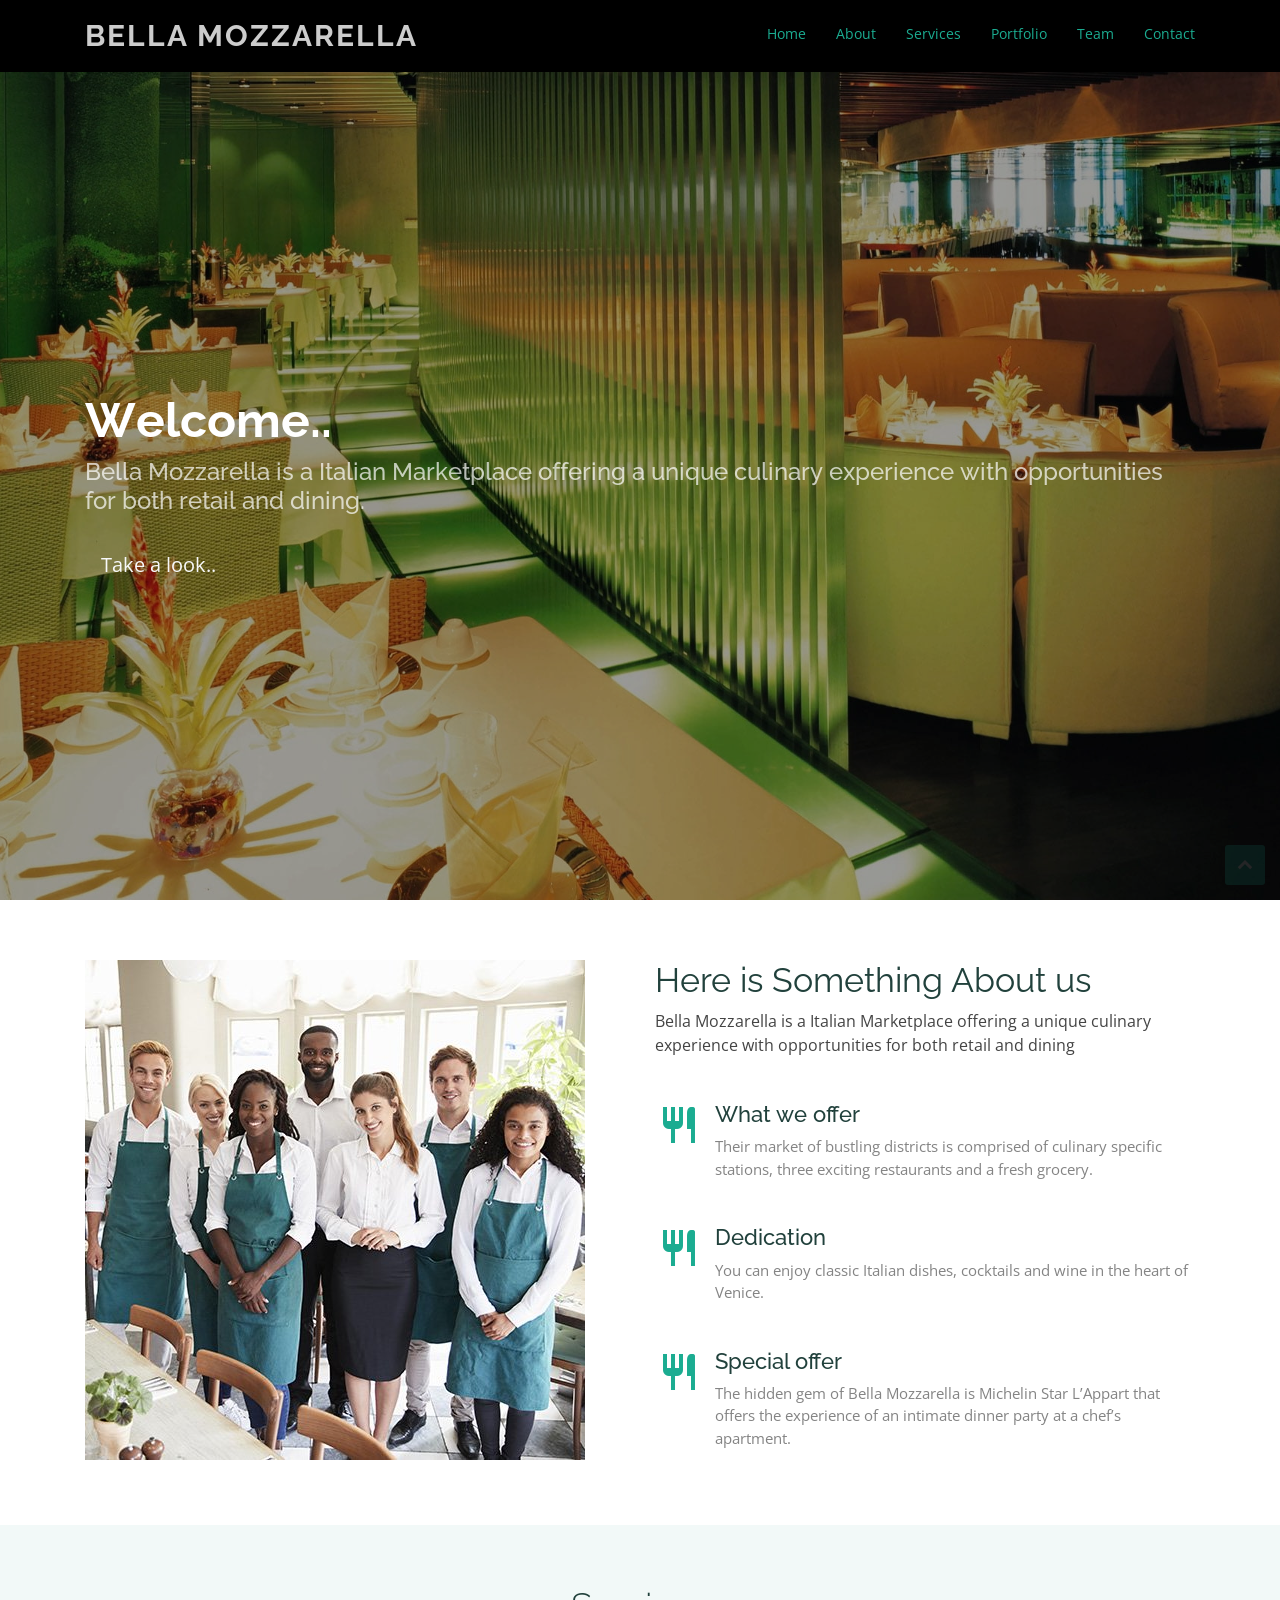
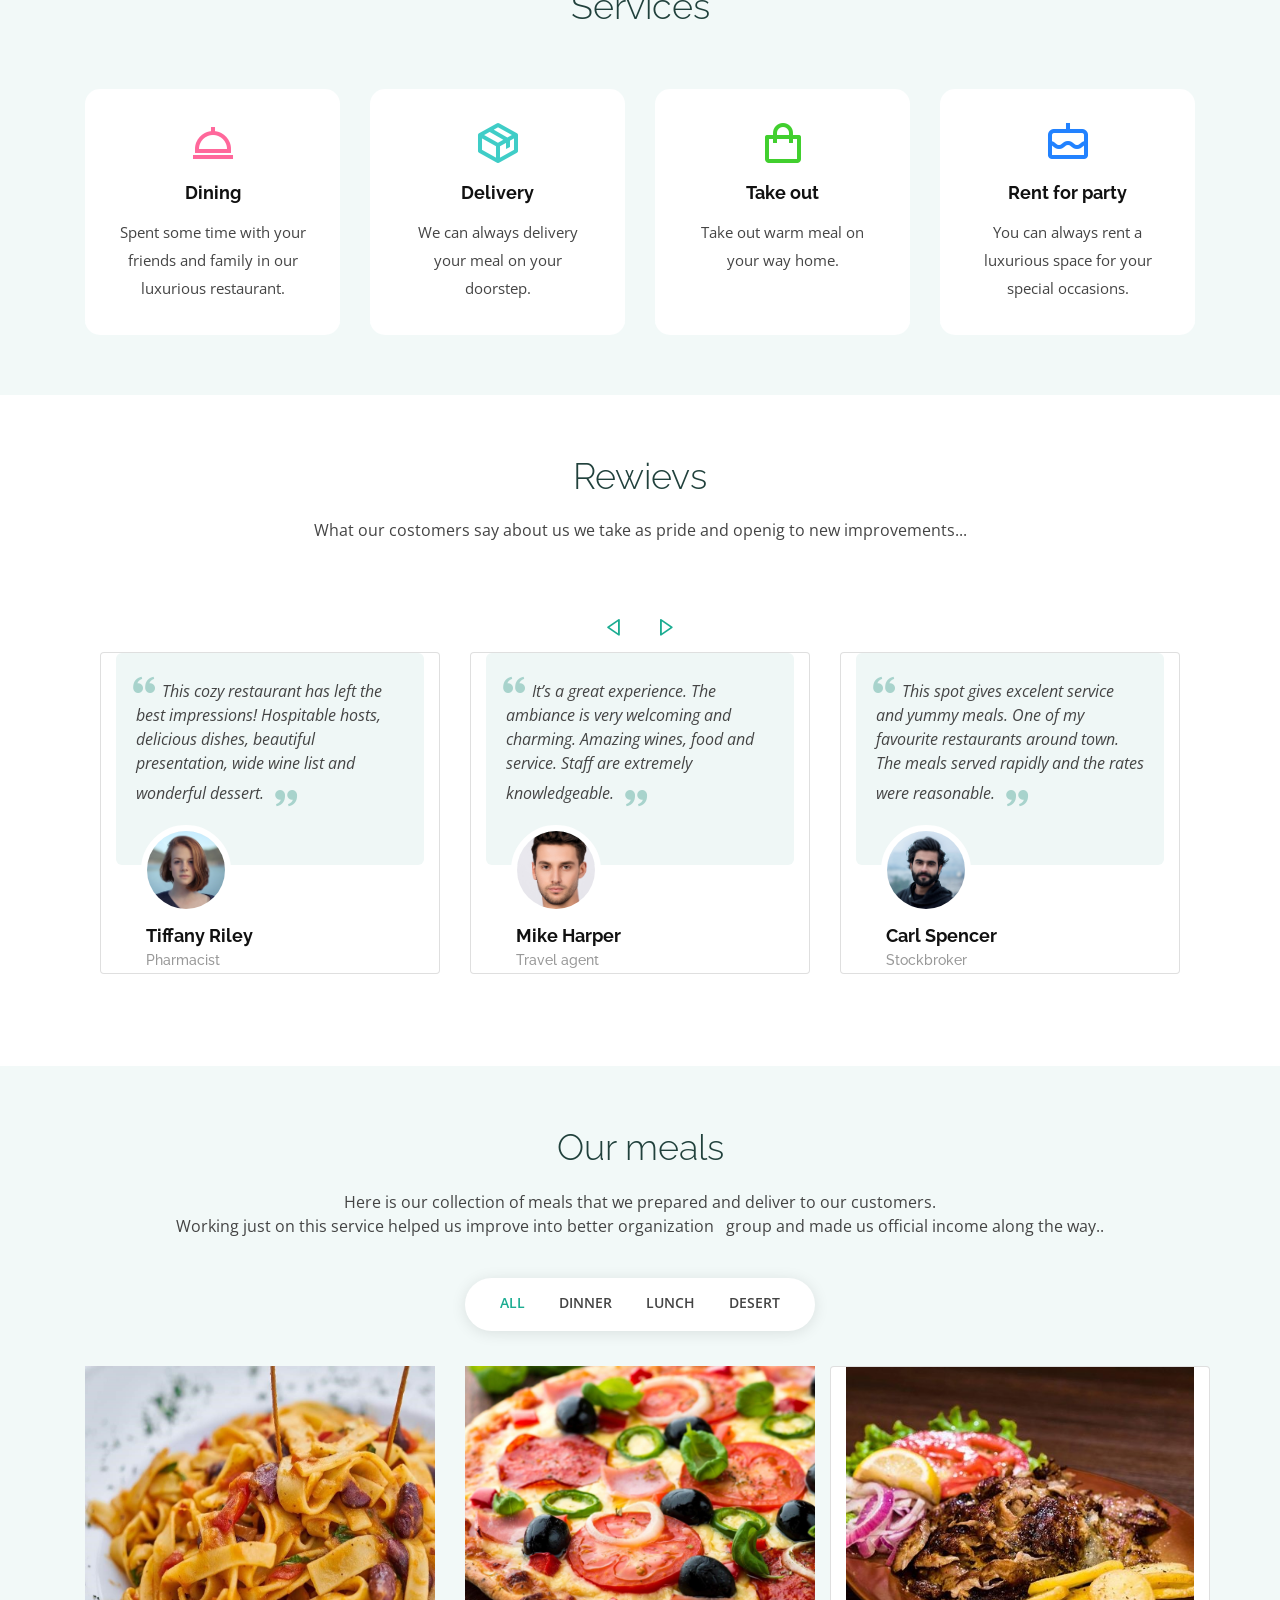
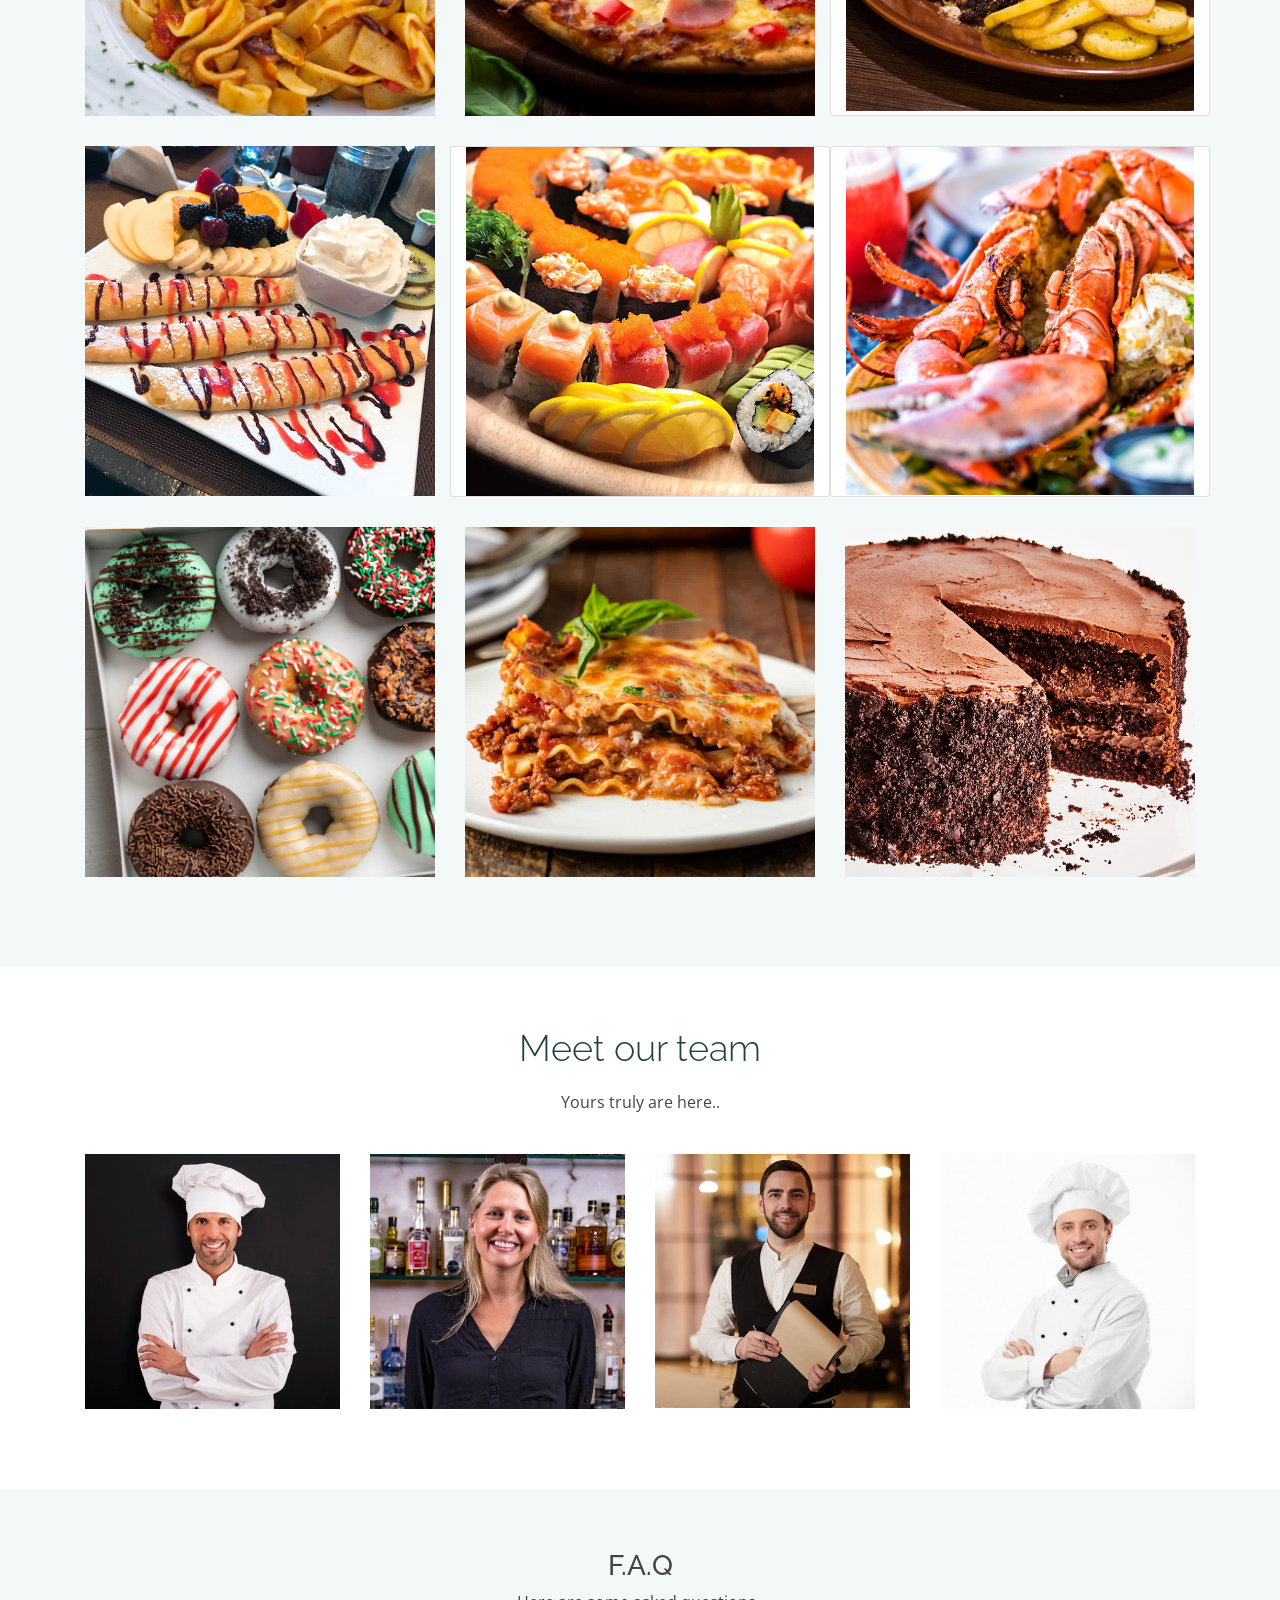
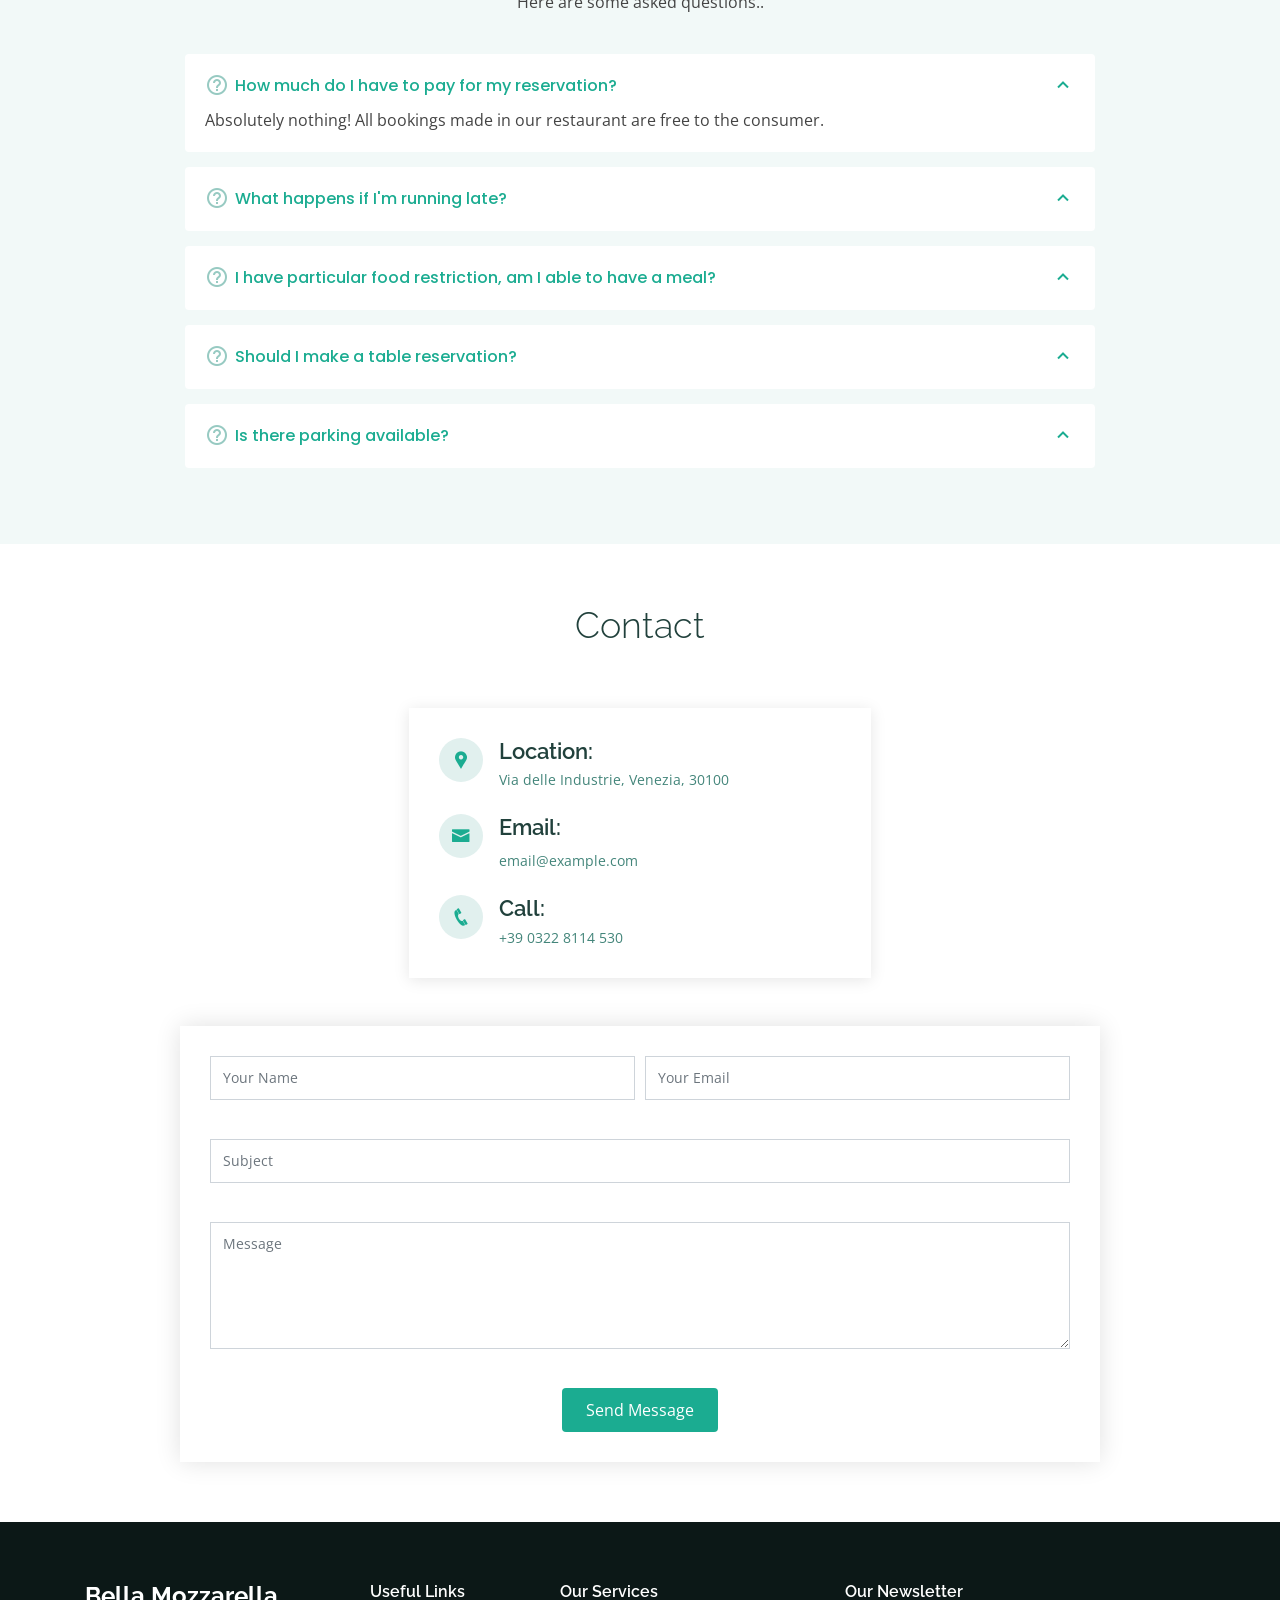
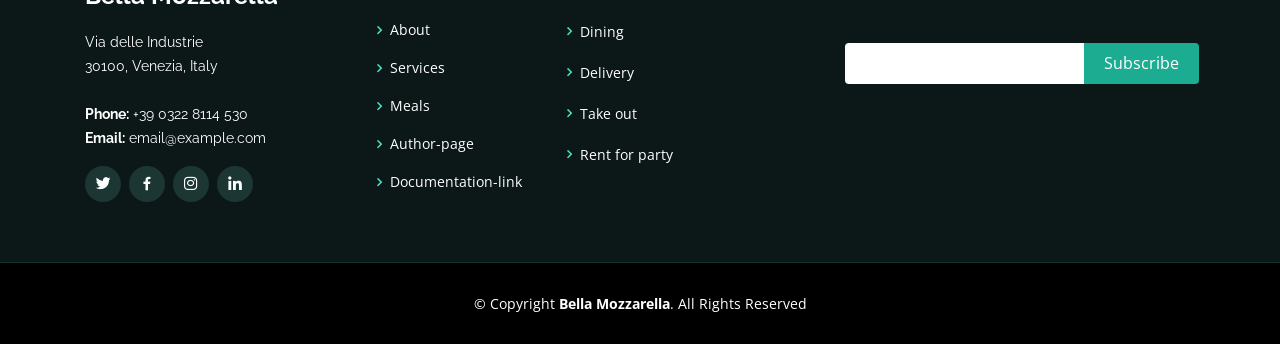
<file: Bella Mozzarella/Bella Mozzarella/Bella Mozzarella/index.html>
<!DOCTYPE html>
<html lang="en">

<head>
  <meta charset="utf-8">
  <meta content="width=device-width, initial-scale=1.0" name="viewport">

  <title>Bella Mozzarella</title>
  
  <meta name="keywords" content="Restaurant, delivery, Italian, meals, team" />
  <meta name="description" content="Bella Mozzarella is a Italian Marketplace offering a unique culinary experience with opportunities for both retail and dining." />
  <meta name="author" content="strahinja.mladenovic.214.20@ict.edu.rs" />

  <link href="assets/img/logo.ico" rel="icon">
  <link href="assets/img/logo.ico" rel="apple-touch-icon">
  <link href="https://fonts.googleapis.com/css?family=Open+Sans:300,300i,400,400i,600,600i,700,700i|Raleway:300,300i,400,400i,500,500i,600,600i,700,700i|Poppins:300,300i,400,400i,500,500i,600,600i,700,700i" rel="stylesheet">
  <link href="assets/vendor/bootstrap/css/bootstrap.min.css" rel="stylesheet">
  <link href="assets/vendor/icofont/icofont.min.css" rel="stylesheet">
  <link href="assets/vendor/boxicons/css/boxicons.min.css" rel="stylesheet">
  <link href="assets/vendor/venobox/venobox.css" rel="stylesheet">
  <link href="assets/vendor/plugin/animate.css" rel="stylesheet">
  <link href="assets/css/style.css" rel="stylesheet">
</head>

<body>

  <header id="header" class="fixed-top">
    <div class="container d-flex head">
      <div class="logo mr-auto">
        <h1 class="text-light"><a href="index.html">Bella Mozzarella</a></h1>
      </div>
      <nav class="nav-menu d-none d-lg-block meni"></nav>
    </div>
  </header>

  <section id="hero" class="d-flex flex-column justify-content-center align-items-center">
    <div class="container text-center text-md-left" >
      <h1 class="tlt" data-in-effect="rollIn">Welcome..</h1>
      <h2 class="weltext">Bella Mozzarella is a Italian Marketplace offering a unique culinary experience with opportunities for both retail and dining. </h2>
      <a href="#about" class="btn-outline-light btn-lg scrollto">Take a look..</a>
    </div>
  </section>
  <main id="main">
    <section id="about" class="about"></section>
    <section id="services" class="services section-bg">
      <div class="container"></div>
    </section>
    <section id="testimonials" class="testimonials">
      <div class="container">
        <div class="section-title"></div>
        <div class="container my-4">
          <div id="multi-item-example" class="carousel slide carousel-multi-item" data-ride="carousel">
            <div class="controls"></div>
            <div class="indicators"></div>
            <div class="carousel-inner" role="listbox">
              <div class="carousel-item active divprvi">
                <div class="row"></div>
              </div>
              <div class="carousel-item divdrugi">
                <div class="row"></div>
              </div>
            </div>
          </div>
        </div>
      </div>
    </section>
    <section id="meals" class="portfolio section-bg">
      <div class="container"></div>
    </section>
    <section id="team" class="team">
      <div class="container">
        <div class="section-title"></div>
        <div class="row"></div>
      </div>
    </section>

    <section id="faq" class="faq section-bg">
      <div class="container">
        <div class="section-title" ></div>
        <div class="faq-list"></div>
      </div>
    </section>

    <section id="contact" class="contact">
      <div class="container">
        <div class="section-title" >
          <h2>Contact</h2>
        </div>
        <div class="row no-gutters justify-content-center" >
          <div class="col-lg-5 d-flex align-items-stretch">
            <div class="info">
              <div class="address">
                <i class="icofont-google-map"></i>
                <h4>Location:</h4>
                <p>Via delle Industrie, Venezia, 30100</p>
              </div>
              <div class="email mt-4">
                <i class="icofont-envelope"></i>
                <h4>Email:</h4>
                <p>email@example.com</p>
              </div>
              <div class="phone mt-4">
                <i class="icofont-phone"></i>
                <h4>Call:</h4>
                <p>+39 0322 8114 530</p>
              </div>
            </div>
          </div>
        </div>
        <div class="row mt-5 justify-content-center">
          <div class="col-lg-10">
            <form action="#" method="post" role="form" class="php-email-form">
              <div class="form-row">
                <div class="col-md-6 form-group">
                  <input type="text" name="name" class="form-control" id="name" placeholder="Your Name" />
                  <div class="validate"></div>
                </div>
                <div class="col-md-6 form-group">
                  <input type="email" class="form-control" name="email" id="email" placeholder="Your Email" data-rule="email" />
                  <div class="validate"></div>
                </div>
              </div>
              <div class="form-group">
                <input type="text" class="form-control" name="subject" id="subject" placeholder="Subject" data-msg="Please enter at least 8 chars of subject" />
                <div class="validate"></div>
              </div>
              <div class="form-group">
                <textarea class="form-control" name="message" rows="5" id="message" data-msg="Please write something for us" placeholder="Message"></textarea>
                <div class="validate"></div>
              </div>
              <div class="mb-3">
                <div class="loading">Loading</div>
                <div class="error-message"></div>
                <div class="sent-message">Your message has been sent. Thank you!</div>
              </div>
              <div class="text-center"><button type="button" id="dugme">Send Message</button></div>
            </form>
          </div>
        </div>
      </div>
    </section>
  </main>
  <footer id="footer">
    <div class="footer-top">
      <div class="container">
        <div class="row">
          <div class="col-lg-3 col-md-6">
            <div class="footer-info">
              <h3>Bella Mozzarella</h3>
              <p>
                Via delle Industrie <br>
                30100, Venezia, Italy<br><br>
                <strong>Phone:</strong> +39 0322 8114 530<br>
                <strong>Email:</strong> email@example.com<br>
              </p>
              <div class="social-links mt-3"></div>
            </div>
          </div>
          <div class="col-lg-2 col-md-6 footer-links useful-links">
            <h4>Useful Links</h4>
            <ul></ul>
          </div>
          <div class="col-lg-3 col-md-6 footer-links flinks">
            <h4>Our Services</h4>
            <ul></ul>
          </div>
          <div class="col-lg-4 col-md-6 footer-newsletter">
            <h4>Our Newsletter</h4>
            <form action="" method="post">
              <input type="email" name="smail" id="smail"/> 
              <div class="validate" style="color: red;"></div>
              <input type="button" id="Subscribe" value="Subscribe"/>
            </form>
          </div>
        </div>
      </div>
    </div>
    <div class="container">
      <div class="copyright">
        &copy; Copyright <strong><span>Bella Mozzarella</span></strong>. All Rights Reserved
      </div>
    </div>
  </footer>

  <a href="#" class="back-to-top"><i class="icofont-simple-up"></i></a>
  <script src="assets/vendor/jquery/jquery.min.js"></script>
  <script src="assets/vendor/bootstrap/js/bootstrap.bundle.min.js"></script>
  <script src="assets/vendor/plugin/jquery.lettering.js"></script>
  <script src="assets/vendor/plugin/jquery.textillate.js"></script>
  <script src="assets/js/main.js"></script>
</body>
</html>
</file>
<file: Bella Mozzarella/Bella Mozzarella/Bella Mozzarella/assets/vendor/venobox/venobox.css>
/* ------ venobox.css --------*/
.vbox-overlay *, .vbox-overlay *:before, .vbox-overlay *:after{
    -webkit-backface-visibility: hidden;
    -webkit-box-sizing:border-box;
    -moz-box-sizing:border-box;
    box-sizing:border-box;
}
.vbox-overlay * { 
    -webkit-backface-visibility: visible;
    backface-visibility: visible;
}
.vbox-overlay{
    display: -webkit-flex;
    display: flex;
    -webkit-flex-direction: column;
    flex-direction: column;
    -webkit-justify-content: center;
    justify-content: center;
    -webkit-align-items: center;
    align-items: center;
    position: fixed;
    left: 0;
    top: 0;
    bottom: 0;
    right: 0;
    z-index: 999999;
}

/* ----- navigation ----- */
.vbox-title{
    width: 100%;
    height: 40px;
    float: left;
    text-align: center;
    line-height: 28px;
    font-size: 12px;
    padding: 6px 50px;
    overflow: hidden;
    position: fixed;
    display: none;
    left: 0;
    z-index: 89;
}
.vbox-close{
    cursor: pointer;
    position: fixed;
    top: -1px;
    right: 0;
    width: 50px;
    height: 40px;
    padding: 6px;
    display: block;
    background-position:10px center;
    overflow: hidden;
    font-size: 24px;
    line-height: 1;
    text-align: center;
    z-index: 99;
}
.vbox-left{
    cursor: pointer;
    position: fixed;
    left: 0;
    height: 40px;
    overflow: hidden;
    line-height: 28px;
    font-size: 12px;
    z-index: 99;
    display: flex;
    align-items:center;
}
.vbox-num{
    display: inline-block;
    margin: 6px 0 6px 15px;
}
/* ----- Social share ----- */
.vbox-share{
    line-height: 28px;
    font-size: 12px;
    overflow: hidden;
    position: fixed;
    left: 0;
    z-index: 98;
    display: flex;
    align-items:center;
    justify-content: center;
    width: 100%;
    text-align: center;
}
.vbox-share svg{
    max-height: 28px;
    width: 28px;
    z-index: 10;
    margin-left: 12px;
    margin-top: 6px;
    margin-bottom: 6px;
    vertical-align: middle;
}


/* ----- navigation ARROWS ----- */
.vbox-next, .vbox-prev{
    position: fixed;
    top: 50%;
    margin-top: -15px;
    overflow: hidden;
    cursor: pointer;
    display: block;
    width: 45px;
    height: 45px;
    z-index: 99;
}
.vbox-next span, .vbox-prev span{
    position: relative;
    width: 20px;
    height: 20px;
    border: 2px solid transparent;
    border-top-color: #B6B6B6;
    border-right-color: #B6B6B6;
    text-indent: -100px;
    position: absolute;
    top: 8px;
    display: block;
}
.vbox-prev{
    left: 15px;
}
.vbox-next{
    right: 15px;
}
.vbox-prev span{
    left: 10px;
    -ms-transform: rotate(-135deg);
    -webkit-transform: rotate(-135deg);
    transform: rotate(-135deg);
}
.vbox-next span{
    -ms-transform: rotate(45deg);
    -webkit-transform: rotate(45deg);
    transform: rotate(45deg);
    right: 10px;
}
/* ------- inline window ------ */
.vbox-inline{
    width: 420px;
    height: 315px;
    height: 70vh;
    padding: 10px;
    background: #fff;
    margin: 0 auto;
    overflow: auto;
    text-align: left;
}
/* ------- Video & iFrames window ------ */
.venoframe{
    max-width: 100%;
    width: 100%;
    border: none;
    width: 100%;
    height: 260px;
    height: 70vh;
}
.venoframe.vbvid{
    height: 260px;
}
@media (min-width: 768px) {
    .venoframe, .vbox-inline{
        width: 90%;
        height: 360px;
        height: 70vh;
    }
    .venoframe.vbvid{
        width: 640px;
        height: 360px;
    }
}
@media (min-width: 992px) {
    .venoframe, .vbox-inline{
        max-width: 1200px;
        width: 80%;
        height: 540px;
        height: 70vh;
    }
    .venoframe.vbvid{
        width: 960px;
        height: 540px;
    }
}
/* 
Please do NOT edit this part! 
or at least read this note: http://i.imgur.com/7C0ws9e.gif
*/
.vbox-open{
    overflow: hidden;
}
.vbox-container{
    position: absolute;
    left: 0;
    right: 0;
    top: 0;
    bottom: 0;
    overflow-x: hidden;
    overflow-y: scroll;
    overflow-scrolling: touch;
    -webkit-overflow-scrolling: touch;
    z-index: 20;
    max-height: 100%;

}

.vbox-content{
    text-align: center;
    float: left;
    width: 100%;
    position: relative;
    overflow: hidden;
    padding: 20px 4%;
}
.vbox-container img{
    max-width: 100%;
    height: auto;
}
.vbox-figlio{
    box-shadow: 0 0 12px rgba(0,0,0,0.19), 0 6px 6px rgba(0,0,0,0.23);
    max-width: 100%;
    text-align: initial;
}
img.vbox-figlio{
    -webkit-user-select: none;
-khtml-user-select: none;
-moz-user-select: none;
-o-user-select: none;
user-select: none;
}
.vbox-content.swipe-left{
    margin-left: -200px !important;
}
.vbox-content.swipe-right{
    margin-left: 200px !important;
}
.vbox-animated{
    webkit-transition: margin 300ms ease-out;
    transition: margin 300ms ease-out;
}

/* ---------- preloader ----------
 * SPINKIT 
 * http://tobiasahlin.com/spinkit/
-------------------------------- */
.sk-double-bounce,.sk-rotating-plane{width:40px;height:40px;margin:40px auto}.sk-rotating-plane{background-color:#333;-webkit-animation:sk-rotatePlane 1.2s infinite ease-in-out;animation:sk-rotatePlane 1.2s infinite ease-in-out}@-webkit-keyframes sk-rotatePlane{0%{-webkit-transform:perspective(120px) rotateX(0) rotateY(0);transform:perspective(120px) rotateX(0) rotateY(0)}50%{-webkit-transform:perspective(120px) rotateX(-180.1deg) rotateY(0);transform:perspective(120px) rotateX(-180.1deg) rotateY(0)}100%{-webkit-transform:perspective(120px) rotateX(-180deg) rotateY(-179.9deg);transform:perspective(120px) rotateX(-180deg) rotateY(-179.9deg)}}@keyframes sk-rotatePlane{0%{-webkit-transform:perspective(120px) rotateX(0) rotateY(0);transform:perspective(120px) rotateX(0) rotateY(0)}50%{-webkit-transform:perspective(120px) rotateX(-180.1deg) rotateY(0);transform:perspective(120px) rotateX(-180.1deg) rotateY(0)}100%{-webkit-transform:perspective(120px) rotateX(-180deg) rotateY(-179.9deg);transform:perspective(120px) rotateX(-180deg) rotateY(-179.9deg)}}.sk-double-bounce{position:relative}.sk-double-bounce .sk-child{width:100%;height:100%;border-radius:50%;background-color:#333;opacity:.6;position:absolute;top:0;left:0;-webkit-animation:sk-doubleBounce 2s infinite ease-in-out;animation:sk-doubleBounce 2s infinite ease-in-out}.sk-chasing-dots .sk-child,.sk-spinner-pulse,.sk-three-bounce .sk-child{background-color:#333;border-radius:100%}.sk-double-bounce .sk-double-bounce2{-webkit-animation-delay:-1s;animation-delay:-1s}@-webkit-keyframes sk-doubleBounce{0%,100%{-webkit-transform:scale(0);transform:scale(0)}50%{-webkit-transform:scale(1);transform:scale(1)}}@keyframes sk-doubleBounce{0%,100%{-webkit-transform:scale(0);transform:scale(0)}50%{-webkit-transform:scale(1);transform:scale(1)}}.sk-wave{margin:40px auto;width:50px;height:40px;text-align:center;font-size:10px}.sk-wave .sk-rect{background-color:#333;height:100%;width:6px;display:inline-block;-webkit-animation:sk-waveStretchDelay 1.2s infinite ease-in-out;animation:sk-waveStretchDelay 1.2s infinite ease-in-out}.sk-wave .sk-rect1{-webkit-animation-delay:-1.2s;animation-delay:-1.2s}.sk-wave .sk-rect2{-webkit-animation-delay:-1.1s;animation-delay:-1.1s}.sk-wave .sk-rect3{-webkit-animation-delay:-1s;animation-delay:-1s}.sk-wave .sk-rect4{-webkit-animation-delay:-.9s;animation-delay:-.9s}.sk-wave .sk-rect5{-webkit-animation-delay:-.8s;animation-delay:-.8s}@-webkit-keyframes sk-waveStretchDelay{0%,100%,40%{-webkit-transform:scaleY(.4);transform:scaleY(.4)}20%{-webkit-transform:scaleY(1);transform:scaleY(1)}}@keyframes sk-waveStretchDelay{0%,100%,40%{-webkit-transform:scaleY(.4);transform:scaleY(.4)}20%{-webkit-transform:scaleY(1);transform:scaleY(1)}}.sk-wandering-cubes{margin:40px auto;width:40px;height:40px;position:relative}.sk-wandering-cubes .sk-cube{background-color:#333;width:10px;height:10px;position:absolute;top:0;left:0;-webkit-animation:sk-wanderingCube 1.8s ease-in-out -1.8s infinite both;animation:sk-wanderingCube 1.8s ease-in-out -1.8s infinite both}.sk-chasing-dots,.sk-spinner-pulse{width:40px;height:40px;margin:40px auto}.sk-wandering-cubes .sk-cube2{-webkit-animation-delay:-.9s;animation-delay:-.9s}@-webkit-keyframes sk-wanderingCube{0%{-webkit-transform:rotate(0);transform:rotate(0)}25%{-webkit-transform:translateX(30px) rotate(-90deg) scale(.5);transform:translateX(30px) rotate(-90deg) scale(.5)}50%{-webkit-transform:translateX(30px) translateY(30px) rotate(-179deg);transform:translateX(30px) translateY(30px) rotate(-179deg)}50.1%{-webkit-transform:translateX(30px) translateY(30px) rotate(-180deg);transform:translateX(30px) translateY(30px) rotate(-180deg)}75%{-webkit-transform:translateX(0) translateY(30px) rotate(-270deg) scale(.5);transform:translateX(0) translateY(30px) rotate(-270deg) scale(.5)}100%{-webkit-transform:rotate(-360deg);transform:rotate(-360deg)}}@keyframes sk-wanderingCube{0%{-webkit-transform:rotate(0);transform:rotate(0)}25%{-webkit-transform:translateX(30px) rotate(-90deg) scale(.5);transform:translateX(30px) rotate(-90deg) scale(.5)}50%{-webkit-transform:translateX(30px) translateY(30px) rotate(-179deg);transform:translateX(30px) translateY(30px) rotate(-179deg)}50.1%{-webkit-transform:translateX(30px) translateY(30px) rotate(-180deg);transform:translateX(30px) translateY(30px) rotate(-180deg)}75%{-webkit-transform:translateX(0) translateY(30px) rotate(-270deg) scale(.5);transform:translateX(0) translateY(30px) rotate(-270deg) scale(.5)}100%{-webkit-transform:rotate(-360deg);transform:rotate(-360deg)}}.sk-spinner-pulse{-webkit-animation:sk-pulseScaleOut 1s infinite ease-in-out;animation:sk-pulseScaleOut 1s infinite ease-in-out}@-webkit-keyframes sk-pulseScaleOut{0%{-webkit-transform:scale(0);transform:scale(0)}100%{-webkit-transform:scale(1);transform:scale(1);opacity:0}}@keyframes sk-pulseScaleOut{0%{-webkit-transform:scale(0);transform:scale(0)}100%{-webkit-transform:scale(1);transform:scale(1);opacity:0}}.sk-chasing-dots{position:relative;text-align:center;-webkit-animation:sk-chasingDotsRotate 2s infinite linear;animation:sk-chasingDotsRotate 2s infinite linear}.sk-chasing-dots .sk-child{width:60%;height:60%;display:inline-block;position:absolute;top:0;-webkit-animation:sk-chasingDotsBounce 2s infinite ease-in-out;animation:sk-chasingDotsBounce 2s infinite ease-in-out}.sk-chasing-dots .sk-dot2{top:auto;bottom:0;-webkit-animation-delay:-1s;animation-delay:-1s}@-webkit-keyframes sk-chasingDotsRotate{100%{-webkit-transform:rotate(360deg);transform:rotate(360deg)}}@keyframes sk-chasingDotsRotate{100%{-webkit-transform:rotate(360deg);transform:rotate(360deg)}}@-webkit-keyframes sk-chasingDotsBounce{0%,100%{-webkit-transform:scale(0);transform:scale(0)}50%{-webkit-transform:scale(1);transform:scale(1)}}@keyframes sk-chasingDotsBounce{0%,100%{-webkit-transform:scale(0);transform:scale(0)}50%{-webkit-transform:scale(1);transform:scale(1)}}.sk-three-bounce{margin:40px auto;width:80px;text-align:center}.sk-three-bounce .sk-child{width:20px;height:20px;display:inline-block;-webkit-animation:sk-three-bounce 1.4s ease-in-out 0s infinite both;animation:sk-three-bounce 1.4s ease-in-out 0s infinite both}.sk-circle .sk-child:before,.sk-fading-circle .sk-circle:before{display:block;border-radius:100%;content:'';background-color:#333}.sk-three-bounce .sk-bounce1{-webkit-animation-delay:-.32s;animation-delay:-.32s}.sk-three-bounce .sk-bounce2{-webkit-animation-delay:-.16s;animation-delay:-.16s}@-webkit-keyframes sk-three-bounce{0%,100%,80%{-webkit-transform:scale(0);transform:scale(0)}40%{-webkit-transform:scale(1);transform:scale(1)}}@keyframes sk-three-bounce{0%,100%,80%{-webkit-transform:scale(0);transform:scale(0)}40%{-webkit-transform:scale(1);transform:scale(1)}}.sk-circle{margin:40px auto;width:40px;height:40px;position:relative}.sk-circle .sk-child{width:100%;height:100%;position:absolute;left:0;top:0}.sk-circle .sk-child:before{margin:0 auto;width:15%;height:15%;-webkit-animation:sk-circleBounceDelay 1.2s infinite ease-in-out both;animation:sk-circleBounceDelay 1.2s infinite ease-in-out both}.sk-circle .sk-circle2{-webkit-transform:rotate(30deg);-ms-transform:rotate(30deg);transform:rotate(30deg)}.sk-circle .sk-circle3{-webkit-transform:rotate(60deg);-ms-transform:rotate(60deg);transform:rotate(60deg)}.sk-circle .sk-circle4{-webkit-transform:rotate(90deg);-ms-transform:rotate(90deg);transform:rotate(90deg)}.sk-circle .sk-circle5{-webkit-transform:rotate(120deg);-ms-transform:rotate(120deg);transform:rotate(120deg)}.sk-circle .sk-circle6{-webkit-transform:rotate(150deg);-ms-transform:rotate(150deg);transform:rotate(150deg)}.sk-circle .sk-circle7{-webkit-transform:rotate(180deg);-ms-transform:rotate(180deg);transform:rotate(180deg)}.sk-circle .sk-circle8{-webkit-transform:rotate(210deg);-ms-transform:rotate(210deg);transform:rotate(210deg)}.sk-circle .sk-circle9{-webkit-transform:rotate(240deg);-ms-transform:rotate(240deg);transform:rotate(240deg)}.sk-circle .sk-circle10{-webkit-transform:rotate(270deg);-ms-transform:rotate(270deg);transform:rotate(270deg)}.sk-circle .sk-circle11{-webkit-transform:rotate(300deg);-ms-transform:rotate(300deg);transform:rotate(300deg)}.sk-circle .sk-circle12{-webkit-transform:rotate(330deg);-ms-transform:rotate(330deg);transform:rotate(330deg)}.sk-circle .sk-circle2:before{-webkit-animation-delay:-1.1s;animation-delay:-1.1s}.sk-circle .sk-circle3:before{-webkit-animation-delay:-1s;animation-delay:-1s}.sk-circle .sk-circle4:before{-webkit-animation-delay:-.9s;animation-delay:-.9s}.sk-circle .sk-circle5:before{-webkit-animation-delay:-.8s;animation-delay:-.8s}.sk-circle .sk-circle6:before{-webkit-animation-delay:-.7s;animation-delay:-.7s}.sk-circle .sk-circle7:before{-webkit-animation-delay:-.6s;animation-delay:-.6s}.sk-circle .sk-circle8:before{-webkit-animation-delay:-.5s;animation-delay:-.5s}.sk-circle .sk-circle9:before{-webkit-animation-delay:-.4s;animation-delay:-.4s}.sk-circle .sk-circle10:before{-webkit-animation-delay:-.3s;animation-delay:-.3s}.sk-circle .sk-circle11:before{-webkit-animation-delay:-.2s;animation-delay:-.2s}.sk-circle .sk-circle12:before{-webkit-animation-delay:-.1s;animation-delay:-.1s}@-webkit-keyframes sk-circleBounceDelay{0%,100%,80%{-webkit-transform:scale(0);transform:scale(0)}40%{-webkit-transform:scale(1);transform:scale(1)}}@keyframes sk-circleBounceDelay{0%,100%,80%{-webkit-transform:scale(0);transform:scale(0)}40%{-webkit-transform:scale(1);transform:scale(1)}}.sk-cube-grid{width:40px;height:40px;margin:40px auto}.sk-cube-grid .sk-cube{width:33.33%;height:33.33%;background-color:#333;float:left;-webkit-animation:sk-cubeGridScaleDelay 1.3s infinite ease-in-out;animation:sk-cubeGridScaleDelay 1.3s infinite ease-in-out}.sk-cube-grid .sk-cube1{-webkit-animation-delay:.2s;animation-delay:.2s}.sk-cube-grid .sk-cube2{-webkit-animation-delay:.3s;animation-delay:.3s}.sk-cube-grid .sk-cube3{-webkit-animation-delay:.4s;animation-delay:.4s}.sk-cube-grid .sk-cube4{-webkit-animation-delay:.1s;animation-delay:.1s}.sk-cube-grid .sk-cube5{-webkit-animation-delay:.2s;animation-delay:.2s}.sk-cube-grid .sk-cube6{-webkit-animation-delay:.3s;animation-delay:.3s}.sk-cube-grid .sk-cube7{-webkit-animation-delay:0ms;animation-delay:0ms}.sk-cube-grid .sk-cube8{-webkit-animation-delay:.1s;animation-delay:.1s}.sk-cube-grid .sk-cube9{-webkit-animation-delay:.2s;animation-delay:.2s}@-webkit-keyframes sk-cubeGridScaleDelay{0%,100%,70%{-webkit-transform:scale3D(1,1,1);transform:scale3D(1,1,1)}35%{-webkit-transform:scale3D(0,0,1);transform:scale3D(0,0,1)}}@keyframes sk-cubeGridScaleDelay{0%,100%,70%{-webkit-transform:scale3D(1,1,1);transform:scale3D(1,1,1)}35%{-webkit-transform:scale3D(0,0,1);transform:scale3D(0,0,1)}}.sk-fading-circle{margin:40px auto;width:40px;height:40px;position:relative}.sk-fading-circle .sk-circle{width:100%;height:100%;position:absolute;left:0;top:0}.sk-fading-circle .sk-circle:before{margin:0 auto;width:15%;height:15%;-webkit-animation:sk-circleFadeDelay 1.2s infinite ease-in-out both;animation:sk-circleFadeDelay 1.2s infinite ease-in-out both}.sk-fading-circle .sk-circle2{-webkit-transform:rotate(30deg);-ms-transform:rotate(30deg);transform:rotate(30deg)}.sk-fading-circle .sk-circle3{-webkit-transform:rotate(60deg);-ms-transform:rotate(60deg);transform:rotate(60deg)}.sk-fading-circle .sk-circle4{-webkit-transform:rotate(90deg);-ms-transform:rotate(90deg);transform:rotate(90deg)}.sk-fading-circle .sk-circle5{-webkit-transform:rotate(120deg);-ms-transform:rotate(120deg);transform:rotate(120deg)}.sk-fading-circle .sk-circle6{-webkit-transform:rotate(150deg);-ms-transform:rotate(150deg);transform:rotate(150deg)}.sk-fading-circle .sk-circle7{-webkit-transform:rotate(180deg);-ms-transform:rotate(180deg);transform:rotate(180deg)}.sk-fading-circle .sk-circle8{-webkit-transform:rotate(210deg);-ms-transform:rotate(210deg);transform:rotate(210deg)}.sk-fading-circle .sk-circle9{-webkit-transform:rotate(240deg);-ms-transform:rotate(240deg);transform:rotate(240deg)}.sk-fading-circle .sk-circle10{-webkit-transform:rotate(270deg);-ms-transform:rotate(270deg);transform:rotate(270deg)}.sk-fading-circle .sk-circle11{-webkit-transform:rotate(300deg);-ms-transform:rotate(300deg);transform:rotate(300deg)}.sk-fading-circle .sk-circle12{-webkit-transform:rotate(330deg);-ms-transform:rotate(330deg);transform:rotate(330deg)}.sk-fading-circle .sk-circle2:before{-webkit-animation-delay:-1.1s;animation-delay:-1.1s}.sk-fading-circle .sk-circle3:before{-webkit-animation-delay:-1s;animation-delay:-1s}.sk-fading-circle .sk-circle4:before{-webkit-animation-delay:-.9s;animation-delay:-.9s}.sk-fading-circle .sk-circle5:before{-webkit-animation-delay:-.8s;animation-delay:-.8s}.sk-fading-circle .sk-circle6:before{-webkit-animation-delay:-.7s;animation-delay:-.7s}.sk-fading-circle .sk-circle7:before{-webkit-animation-delay:-.6s;animation-delay:-.6s}.sk-fading-circle .sk-circle8:before{-webkit-animation-delay:-.5s;animation-delay:-.5s}.sk-fading-circle .sk-circle9:before{-webkit-animation-delay:-.4s;animation-delay:-.4s}.sk-fading-circle .sk-circle10:before{-webkit-animation-delay:-.3s;animation-delay:-.3s}.sk-fading-circle .sk-circle11:before{-webkit-animation-delay:-.2s;animation-delay:-.2s}.sk-fading-circle .sk-circle12:before{-webkit-animation-delay:-.1s;animation-delay:-.1s}@-webkit-keyframes sk-circleFadeDelay{0%,100%,39%{opacity:0}40%{opacity:1}}@keyframes sk-circleFadeDelay{0%,100%,39%{opacity:0}40%{opacity:1}}.sk-folding-cube{margin:40px auto;width:40px;height:40px;position:relative;-webkit-transform:rotateZ(45deg);transform:rotateZ(45deg)}.sk-folding-cube .sk-cube{float:left;width:50%;height:50%;position:relative;-webkit-transform:scale(1.1);-ms-transform:scale(1.1);transform:scale(1.1)}.sk-folding-cube .sk-cube:before{content:'';position:absolute;top:0;left:0;width:100%;height:100%;background-color:#333;-webkit-animation:sk-foldCubeAngle 2.4s infinite linear both;animation:sk-foldCubeAngle 2.4s infinite linear both;-webkit-transform-origin:100% 100%;-ms-transform-origin:100% 100%;transform-origin:100% 100%}.sk-folding-cube .sk-cube2{-webkit-transform:scale(1.1) rotateZ(90deg);transform:scale(1.1) rotateZ(90deg)}.sk-folding-cube .sk-cube3{-webkit-transform:scale(1.1) rotateZ(180deg);transform:scale(1.1) rotateZ(180deg)}.sk-folding-cube .sk-cube4{-webkit-transform:scale(1.1) rotateZ(270deg);transform:scale(1.1) rotateZ(270deg)}.sk-folding-cube .sk-cube2:before{-webkit-animation-delay:.3s;animation-delay:.3s}.sk-folding-cube .sk-cube3:before{-webkit-animation-delay:.6s;animation-delay:.6s}.sk-folding-cube .sk-cube4:before{-webkit-animation-delay:.9s;animation-delay:.9s}@-webkit-keyframes sk-foldCubeAngle{0%,10%{-webkit-transform:perspective(140px) rotateX(-180deg);transform:perspective(140px) rotateX(-180deg);opacity:0}25%,75%{-webkit-transform:perspective(140px) rotateX(0);transform:perspective(140px) rotateX(0);opacity:1}100%,90%{-webkit-transform:perspective(140px) rotateY(180deg);transform:perspective(140px) rotateY(180deg);opacity:0}}@keyframes sk-foldCubeAngle{0%,10%{-webkit-transform:perspective(140px) rotateX(-180deg);transform:perspective(140px) rotateX(-180deg);opacity:0}25%,75%{-webkit-transform:perspective(140px) rotateX(0);transform:perspective(140px) rotateX(0);opacity:1}100%,90%{-webkit-transform:perspective(140px) rotateY(180deg);transform:perspective(140px) rotateY(180deg);opacity:0}}
</file>
<file: Bella Mozzarella/Bella Mozzarella/Bella Mozzarella/assets/css/style.css>
body {
  font-family: "Open Sans", sans-serif;
  color: #444444;
}

a {
  color: #1bac91;
}

a:hover {
  color: #22d8b6;
  text-decoration: none;
}

h1, h2, h3, h4, h5, h6 {
  font-family: "Raleway", sans-serif;
}

.back-to-top {
  position: fixed;
  display: none;
  width: 40px;
  height: 40px;
  border-radius: 3px;
  right: 15px;
  bottom: 15px;
  background: #1bac91;
  color: #fff;
  transition: display 0.5s ease-in-out;
  z-index: 99999;
}

.back-to-top i {
  font-size: 24px;
  position: absolute;
  top: 8px;
  left: 8px;
}

.back-to-top:hover {
  color: #fff;
  background: #18967e;
  transition: background 0.2s ease-in-out;
}

#header {
  height: 72px;
  transition: all 0.5s;
  z-index: 997;
  transition: all 0.5s;
  padding: 15px 0;
  background: #000;
}

#header .logo h1 {
  font-size: 30px;
  margin: 0;
  padding: 6px 0;
  line-height: 1;
  font-weight: 700;
  letter-spacing: 2px;
  text-transform: uppercase;
}

#header .logo h1 a, #header .logo h1 a:hover {
  color: rgba(255, 255, 255, 0.8);
  text-decoration: none;
}

#header .logo img {
  padding: 0;
  margin: 0;
  max-height: 40px;
}

@media (max-width: 992px) {
  #header {
    height: 60px;
    padding: 8px 0;
  }
}

.nav-menu, .nav-menu * {
  margin: 0;
  padding: 0;
  list-style: none;
}

.nav-menu > ul > li {
  position: relative;
  white-space: nowrap;
  float: left;
}

.nav-menu a {
  display: block;
  position: relative;
  color: #1bac91;;
  padding: 8px 0 12px 0;
  transition: 0.3s;
  font-size: 14px;
  font-family: "Open Sans", sans-serif;
}

.nav-menu > ul > li + li {
  margin-left: 30px;
}

.nav-menu > ul > li > a:before {
  content: "";
  position: absolute;
  width: 100%;
  height: 2px;
  bottom: 3px;
  left: 0;
  background-color: #1bac91;
  visibility: hidden;
  width: 0px;
  transition: all 0.3s ease-in-out 0s;
}

.nav-menu a:hover:before, .nav-menu li:hover > a:before, .nav-menu .active > a:before {
  visibility: visible;
  width: 100%;
}

.nav-menu a:hover, .nav-menu .active > a, .nav-menu li:hover > a {
  color: #fff;
}

.nav-menu .drop-down ul {
  display: block;
  position: absolute;
  left: 0;
  top: 100%;
  z-index: 99;
  opacity: 0;
  visibility: hidden;
  padding: 10px 0;
  background: #fff;
  box-shadow: 0px 0px 30px rgba(127, 137, 161, 0.25);
  transition: ease all 0.3s;
}

.nav-menu .drop-down:hover > ul {
  opacity: 1;
  visibility: visible;
}

.nav-menu .drop-down li {
  min-width: 180px;
  position: relative;
}

.nav-menu .drop-down ul a {
  padding: 10px 20px;
  font-size: 14px;
  font-weight: 500;
  text-transform: none;
  color: #062822;
}

.nav-menu .drop-down ul a:hover, .nav-menu .drop-down ul .active > a, .nav-menu .drop-down ul li:hover > a {
  color: #1bac91;
}

.nav-menu .drop-down > a:after {
  content: "\ea99";
  font-family: IcoFont;
  padding-left: 5px;
}

.nav-menu .drop-down .drop-down ul {
  top: 0;
  left: calc(100% - 30px);
}

.nav-menu .drop-down .drop-down:hover > ul {
  opacity: 1;
  top: 0;
  left: 100%;
}

.nav-menu .drop-down .drop-down > a {
  padding-right: 35px;
}

.nav-menu .drop-down .drop-down > a:after {
  content: "\eaa0";
  font-family: IcoFont;
  position: absolute;
  right: 15px;
}

@media (max-width: 1366px) {
  .nav-menu .drop-down .drop-down ul {
    left: -90%;
  }
  .nav-menu .drop-down .drop-down:hover > ul {
    left: -100%;
  }
  .nav-menu .drop-down .drop-down > a:after {
    content: "\ea9d";
  }
}

/* Mobile Navigation */
.mobile-nav-toggle {
  position: fixed;
  right: 15px;
  top: 15px;
  z-index: 9998;
  border: 0;
  background: none;
  font-size: 24px;
  transition: all 0.4s;
  outline: none !important;
  line-height: 1;
  cursor: pointer;
  text-align: right;
}

.mobile-nav-toggle i {
  color: #fff;
}

.mobile-nav {
  position: fixed;
  top: 55px;
  right: 15px;
  bottom: 15px;
  left: 15px;
  z-index: 9999;
  overflow-y: auto;
  background: #fff;
  transition: ease-in-out 0.2s;
  opacity: 0;
  visibility: hidden;
  border-radius: 10px;
  padding: 10px 0;
}

.mobile-nav * {
  margin: 0;
  padding: 0;
  list-style: none;
}

.mobile-nav a {
  display: block;
  position: relative;
  color: #21413c;
  padding: 10px 20px;
  font-weight: 500;
  outline: none;
}

.mobile-nav a:hover, .mobile-nav .active > a, .mobile-nav li:hover > a {
  color: #1bac91;
  text-decoration: none;
}

.mobile-nav .drop-down > a:after {
  content: "\ea99";
  font-family: IcoFont;
  padding-left: 10px;
  position: absolute;
  right: 15px;
}

.mobile-nav .active.drop-down > a:after {
  content: "\eaa1";
}

.mobile-nav .drop-down > a {
  padding-right: 35px;
}

.mobile-nav .drop-down ul {
  display: none;
  overflow: hidden;
}

.mobile-nav .drop-down li {
  padding-left: 20px;
}

.mobile-nav-overly {
  width: 100%;
  height: 100%;
  z-index: 9997;
  top: 0;
  left: 0;
  position: fixed;
  background: rgba(16, 31, 29, 0.6);
  overflow: hidden;
  display: none;
  transition: ease-in-out 0.2s;
}

.mobile-nav-active {
  overflow: hidden;
}

.mobile-nav-active .mobile-nav {
  opacity: 1;
  visibility: visible;
}

.mobile-nav-active .mobile-nav-toggle i {
  color: #fff;
}

#hero {
  width: 100%;
  height: calc(100vh - 72px);
  background: url("../img/hero-bg.jpg") center center;
  background-size: cover;
  position: relative;
  margin-top: 72px;
  padding: 0;
}

#hero:before {
  content: "";
  background: rgba(0, 0, 0, 0.4);
  position: absolute;
  bottom: 0;
  top: 0;
  left: 0;
  right: 0;
}

#hero .container {
  z-index: 2;
}

#hero h1 {
  margin: 0 0 10px 0;
  font-size: 48px;
  font-weight: 700;
  line-height: 56px;
  color: #fff;
}

#hero h2 {
  color: rgba(255, 255, 255, 0.7);
  margin-bottom: 35px;
  font-size: 24px;
}

#hero .btn-get-started {
  font-family: "Raleway", sans-serif;
  text-transform: uppercase;
  font-weight: 500;
  font-size: 16px;
  letter-spacing: 1px;
  display: inline-block;
  padding: 8px 28px;
  border-radius: 4px;
  transition: 0.5s;
  border: 2px solid #fff;
  color: #fff;
}

#hero .btn-get-started:hover {
  border-color: #1bac91;
  background: #1bac91;
}

@media (min-width: 1024px) {
  #hero {
    background-attachment: fixed;
  }
}

@media (max-width: 992px) {
  #hero {
    margin-top: 60px;
    height: calc(100vh - 60px);
  }
}

@media (max-width: 768px) {
  #hero h1 {
    font-size: 28px;
    line-height: 36px;
  }
  #hero h2 {
    font-size: 18px;
    line-height: 24px;
    margin-bottom: 30px;
  }
}

section {
  padding: 60px 0;
  overflow: hidden;
}

.section-bg {
  background-color: #f2f9f8;
}

.section-title {
  padding-bottom: 40px;
  text-align: center;
}

.section-title h2 {
  font-size: 36px;
  font-weight: 300;
  margin-bottom: 20px;
  padding-bottom: 0;
  color: #21413c;
}

.section-title p {
  margin-bottom: 0;
}

.breadcrumbs {
  padding: 20px 0;
  background-color: #f7f7f7;
  min-height: 40px;
  margin-top: 72px;
}

@media (max-width: 992px) {
  .breadcrumbs {
    margin-top: 60px;
  }
}

.breadcrumbs h2 {
  font-size: 24px;
  font-weight: 300;
  margin: 0;
}

@media (max-width: 992px) {
  .breadcrumbs h2 {
    margin: 0 0 10px 0;
  }
}

.breadcrumbs ol {
  display: flex;
  flex-wrap: wrap;
  list-style: none;
  padding: 0;
  margin: 0;
  font-size: 14px;
}

.breadcrumbs ol li + li {
  padding-left: 10px;
}

.breadcrumbs ol li + li::before {
  display: inline-block;
  padding-right: 10px;
  color: #6c757d;
  content: "/";
}

@media (max-width: 768px) {
  .breadcrumbs .d-flex {
    display: block !important;
  }
  .breadcrumbs ol {
    display: block;
  }
  .breadcrumbs ol li {
    display: inline-block;
  }
}

.about h3 {
  font-weight: 400;
  font-size: 34px;
  color: #21413c;
}

.about .icon-box {
  margin-top: 44px;
}

.about .icon-box i {
  font-size: 48px;
  float: left;
  color: #1bac91;
}

.about .icon-box h4 {
  font-size: 22px;
  font-weight: 500;
  margin-left: 60px;
  color: #21413c;
}

.about .icon-box p {
  font-size: 15px;
  color: #848484;
  margin-left: 60px;
}

.steps {
  padding: 50px 0 40px 0;
}

.steps .row {
  overflow: hidden;
}

.steps .content-item {
  padding: 40px;
  border-left: 1px solid #d4e9e6;
  border-bottom: 1px solid #d4e9e6;
  margin: -1px;
}

.steps .content-item span {
  display: block;
  font-size: 24px;
  font-weight: 400;
  color: #1bac91;
}

.steps .content-item h4 {
  font-size: 28px;
  font-weight: 400;
  padding: 0;
  margin: 20px 0;
  color: #21413c;
}

.steps .content-item p {
  color: #aaaaaa;
  font-size: 15px;
  margin: 0;
  padding: 0;
}

@media (max-width: 768px) {
  .steps .content-item {
    padding: 40px 0;
  }
}

.features .nav-tabs {
  border: 0;
}

.features .nav-link {
  border: 0;
  padding: 20px;
  transition: 0.3s;
  color: #21413c;
}

.features .nav-link:hover {
  color: #1bac91;
}

.features .nav-link h4 {
  font-size: 18px;
  font-weight: 600;
}

.features .nav-link p {
  font-size: 14px;
  margin-bottom: 0;
}

.features .nav-link.active {
  box-shadow: 0px 2px 15px rgba(0, 0, 0, 0.12);
}

.features .nav-link.active h4 {
  color: #1bac91;
}

.features .tab-pane.active {
  -webkit-animation: slide-down 0.5s ease-out;
  animation: slide-down 0.5s ease-out;
}

@-webkit-keyframes slide-down {
  0% {
    opacity: 0;
  }
  100% {
    opacity: 1;
  }
}

@keyframes slide-down {
  0% {
    opacity: 0;
  }
  100% {
    opacity: 1;
  }
}

.services .icon-box {
  padding: 30px;
  position: relative;
  overflow: hidden;
  margin: 0;
  background: #fff;
  transition: all 0.3s ease-in-out;
  border-radius: 15px;
  text-align: center;
  border-bottom: 3px solid #fff;
}

.services .icon-box:hover {
  box-shadow: 0 2px 29px 0 rgba(37, 37, 37, 0.1);
}

.services .icon i {
  font-size: 48px;
  line-height: 1;
  margin-bottom: 15px;
}

.services .title {
  font-weight: 700;
  margin-bottom: 15px;
  font-size: 18px;
}

.services .title a {
  color: #111;
}

.services .description {
  font-size: 15px;
  line-height: 28px;
  margin-bottom: 0;
}

.services .icon-box-pink .icon i {
  color: #ff689b;
}

.services .icon-box-cyan .icon i {
  color: #3fcdc7;
}

.services .icon-box-green .icon i {
  color: #41cf2e;
}

.services .icon-box-blue .icon i {
  color: #2282ff;
}

.testimonials .testimonial-item {
  box-sizing: content-box;
  min-height: 320px;
}

.testimonials .testimonial-item .testimonial-img {
  width: 90px;
  border-radius: 50%;
  margin: -40px 0 0 40px;
  position: relative;
  z-index: 2;
  border: 6px solid #fff;
}

.testimonials .testimonial-item h3 {
  font-size: 18px;
  font-weight: bold;
  margin: 10px 0 5px 45px;
  color: #111;
}

.testimonials .testimonial-item h4 {
  font-size: 14px;
  color: #999;
  margin: 0 0 0 45px;
}

.testimonials .testimonial-item .quote-icon-left, .testimonials .testimonial-item .quote-icon-right {
  color: #a8d3cc;
  font-size: 26px;
}

.testimonials .testimonial-item .quote-icon-left {
  display: inline-block;
  left: -5px;
  position: relative;
}

.testimonials .testimonial-item .quote-icon-right {
  display: inline-block;
  right: -5px;
  position: relative;
  top: 10px;
}

.testimonials .testimonial-item p {
  font-style: italic;
  margin: 0 15px 0 15px;
  padding: 20px 20px 60px 20px;
  background: #eff7f6;
  position: relative;
  border-radius: 6px;
  position: relative;
  z-index: 1;
}

.testimonials .owl-nav, .testimonials .owl-dots {
  margin-top: 5px;
  text-align: center;
}

.testimonials .owl-dot {
  display: inline-block;
  margin: 0 5px;
  width: 12px;
  height: 12px;
  border-radius: 50%;
  background-color: #ddd !important;
}

.testimonials .owl-dot.active {
  background-color: #1bac91 !important;
}

@media (max-width: 767px) {
  .testimonials {
    margin: 30px 10px;
  }
}

.portfolio .portfolio-item {
  margin-bottom: 30px;
}

.portfolio #portfolio-flters {
  padding: 0;
  margin: 0 auto 35px auto;
  list-style: none;
  text-align: center;
  background: #fff;
  box-shadow: 0px 2px 15px rgba(0, 0, 0, 0.1);
  border-radius: 50px;
  padding: 8px 20px;
}

.portfolio #portfolio-flters li {
  cursor: pointer;
  display: inline-block;
  padding: 10px 15px 8px 15px;
  font-size: 14px;
  font-weight: 600;
  line-height: 1;
  text-transform: uppercase;
  color: #444444;
  margin-bottom: 5px;
  transition: all 0.3s ease-in-out;
}

.portfolio #portfolio-flters li:hover, .portfolio #portfolio-flters li.filter-active {
  color: #1bac91;
}

.portfolio #portfolio-flters li:last-child {
  margin-right: 0;
}

.portfolio .portfolio-wrap {
  transition: 0.3s;
  position: relative;
  overflow: hidden;
  z-index: 1;
  background: rgba(0, 0, 0, 0.6);
}

.portfolio .portfolio-wrap::before {
  content: "";
  background: rgba(0, 0, 0, 0.5);
  position: absolute;
  left: 30px;
  right: 30px;
  top: 30px;
  bottom: 30px;
  transition: all ease-in-out 0.3s;
  z-index: 2;
  opacity: 0;
}

.portfolio .portfolio-wrap .portfolio-info {
  opacity: 0;
  position: absolute;
  top: 0;
  left: 0;
  right: 0;
  bottom: 0;
  text-align: center;
  z-index: 3;
  transition: all ease-in-out 0.3s;
  display: flex;
  flex-direction: column;
  justify-content: center;
  align-items: center;
}

.portfolio .portfolio-wrap .portfolio-info::before {
  display: block;
  content: "";
  width: 48px;
  height: 48px;
  position: absolute;
  top: 35px;
  left: 35px;
  border-top: 3px solid #fff;
  border-left: 3px solid #fff;
  transition: all 0.5s ease 0s;
  z-index: 9994;
}

.portfolio .portfolio-wrap .portfolio-info::after {
  display: block;
  content: "";
  width: 48px;
  height: 48px;
  position: absolute;
  bottom: 35px;
  right: 35px;
  border-bottom: 3px solid #fff;
  border-right: 3px solid #fff;
  transition: all 0.5s ease 0s;
  z-index: 9994;
}

.portfolio .portfolio-wrap .portfolio-info h4 {
  font-size: 20px;
  color: #fff;
  font-weight: 600;
}

.portfolio .portfolio-wrap .portfolio-info p {
  color: #ffffff;
  font-size: 14px;
  padding: 0;
  margin: 0;
}

.portfolio .portfolio-wrap .portfolio-links {
  text-align: center;
  z-index: 4;
}

.portfolio .portfolio-wrap .portfolio-links a {
  color: #fff;
  margin: 0 2px;
  font-size: 28px;
  display: inline-block;
  transition: 0.3s;
}

.portfolio .portfolio-wrap .portfolio-links a:hover {
  color: #4ae3c6;
}

.portfolio .portfolio-wrap:hover::before {
  top: 0;
  left: 0;
  right: 0;
  bottom: 0;
  opacity: 1;
}

.portfolio .portfolio-wrap:hover .portfolio-info {
  opacity: 1;
}

.portfolio .portfolio-wrap:hover .portfolio-info::before {
  top: 15px;
  left: 15px;
}

.portfolio .portfolio-wrap:hover .portfolio-info::after {
  bottom: 15px;
  right: 15px;
}

.portfolio-details {
  padding-top: 30px;
}

.portfolio-details .portfolio-details-container {
  position: relative;
}

.portfolio-details .portfolio-details-carousel {
  position: relative;
  z-index: 1;
}

.portfolio-details .portfolio-details-carousel .owl-nav, .portfolio-details .portfolio-details-carousel .owl-dots {
  margin-top: 5px;
  text-align: left;
}

.portfolio-details .portfolio-details-carousel .owl-dot {
  display: inline-block;
  margin: 0 10px 0 0;
  width: 12px;
  height: 12px;
  border-radius: 50%;
  background-color: #ddd !important;
}

.portfolio-details .portfolio-details-carousel .owl-dot.active {
  background-color: #1bac91 !important;
}

.portfolio-details .portfolio-info {
  padding: 30px;
  position: absolute;
  right: 0;
  bottom: -70px;
  background: #fff;
  box-shadow: 0px 2px 15px rgba(0, 0, 0, 0.1);
  z-index: 2;
}

.portfolio-details .portfolio-info h3 {
  font-size: 22px;
  font-weight: 700;
  margin-bottom: 20px;
  padding-bottom: 20px;
  border-bottom: 1px solid #eee;
}

.portfolio-details .portfolio-info ul {
  list-style: none;
  padding: 0;
  font-size: 15px;
}

.portfolio-details .portfolio-info ul li + li {
  margin-top: 10px;
}

.portfolio-details .portfolio-description {
  padding-top: 50px;
}

.portfolio-details .portfolio-description h2 {
  width: 50%;
  font-size: 26px;
  font-weight: 700;
  margin-bottom: 20px;
}

.portfolio-details .portfolio-description p {
  padding: 0 0 0 0;
}

@media (max-width: 768px) {
  .portfolio-details .portfolio-description h2 {
    width: 100%;
  }
  .portfolio-details .portfolio-info {
    position: static;
    margin-top: 30px;
  }
}

.team .member {
  text-align: center;
  margin-bottom: 20px;
  background: #343a40;
  position: relative;
  overflow: hidden;
}

.team .member .member-info {
  opacity: 0;
  position: absolute;
  bottom: 0;
  top: 0;
  left: 0;
  right: 0;
  transition: 0.2s;
}

.team .member .member-info-content {
  position: absolute;
  left: 50px;
  right: 0;
  bottom: 0;
  transition: bottom 0.4s;
}

.team .member .member-info-content h4 {
  font-weight: 700;
  margin-bottom: 2px;
  font-size: 18px;
  color: #fff;
}

.team .member .member-info-content span {
  font-style: italic;
  display: block;
  font-size: 13px;
  color: #fff;
}

.team .member .social {
  position: absolute;
  left: -50px;
  top: 0;
  bottom: 0;
  width: 50px;
  transition: left ease-in-out 0.3s;
  background: rgba(0, 0, 0, 0.5);
  text-align: center;
}

.team .member .social a {
  transition: color 0.3s;
  display: block;
  color: #fff;
  margin-top: 15px;
}

.team .member .social a:hover {
  color: #1bac91;
}

.team .member .social i {
  font-size: 18px;
  margin: 0 2px;
}

.team .member:hover .member-info {
  background: linear-gradient(0deg, rgba(0, 0, 0, 0.9) 0%, rgba(0, 0, 0, 0.8) 20%, rgba(0, 212, 255, 0) 100%);
  opacity: 1;
  transition: 0.4s;
}

.team .member:hover .member-info-content {
  bottom: 30px;
  transition: bottom 0.4s;
}

.team .member:hover .social {
  left: 0;
  transition: left ease-in-out 0.3s;
}

.faq .faq-list {
  padding: 0 100px;
}

.faq .faq-list ul {
  padding: 0;
  list-style: none;
}

.faq .faq-list li + li {
  margin-top: 15px;
}

.faq .faq-list li {
  padding: 20px;
  background: #fff;
  border-radius: 4px;
  position: relative;
}

.faq .faq-list a {
  display: block;
  position: relative;
  font-family: "Poppins", sans-serif;
  font-size: 16px;
  line-height: 24px;
  font-weight: 500;
  padding: 0 30px;
  outline: none;
}

.faq .faq-list .icon-help {
  font-size: 24px;
  position: absolute;
  right: 0;
  left: 20px;
  color: #97cac2;
}

.faq .faq-list .icon-show, .faq .faq-list .icon-close {
  font-size: 24px;
  position: absolute;
  right: 0;
  top: 0;
}

.faq .faq-list p {
  margin-bottom: 0;
  padding: 10px 0 0 0;
}

.faq .faq-list .icon-show {
  display: none;
}

.faq .faq-list a.collapsed {
  color: #343a40;
}

.faq .faq-list a.collapsed:hover {
  color: #1bac91;
}

.faq .faq-list a.collapsed .icon-show {
  display: inline-block;
}

.faq .faq-list a.collapsed .icon-close {
  display: none;
}

@media (max-width: 1200px) {
  .faq .faq-list {
    padding: 0;
  }
}

.contact .info {
  padding: 30px;
  width: 100%;
  background: #fff;
  box-shadow: 0px 2px 15px rgba(0, 0, 0, 0.1);
}

.contact .info i {
  font-size: 20px;
  color: #1bac91;
  float: left;
  width: 44px;
  height: 44px;
  background: #e1f0ee;
  display: flex;
  justify-content: center;
  align-items: center;
  border-radius: 50px;
  transition: all 0.3s ease-in-out;
}

.contact .info h4 {
  padding: 0 0 0 60px;
  font-size: 22px;
  font-weight: 600;
  margin-bottom: 5px;
  color: #21413c;
}

.contact .info p {
  padding: 0 0 0 60px;
  margin-bottom: 0;
  font-size: 14px;
  color: #43857a;
}

.contact .info .email p {
  padding-top: 5px;
}

.contact .info .social-links {
  padding-left: 60px;
}

.contact .info .social-links a {
  font-size: 18px;
  display: inline-block;
  background: #333;
  color: #fff;
  line-height: 1;
  padding: 8px 0;
  border-radius: 50%;
  text-align: center;
  width: 36px;
  height: 36px;
  transition: 0.3s;
  margin-right: 10px;
}

.contact .info .social-links a:hover {
  background: #1bac91;
  color: #fff;
}

.contact .info .email:hover i, .contact .info .address:hover i, .contact .info .phone:hover i {
  background: #1bac91;
  color: #fff;
}

.contact .php-email-form {
  width: 100%;
  padding: 30px;
  background: #fff;
  box-shadow: 0 0 24px 0 rgba(0, 0, 0, 0.12);
}

.contact .php-email-form .form-group {
  padding-bottom: 8px;
}

.contact .php-email-form .validate {
 
  color: red;
  margin: 0 0 15px 0;
  font-weight: 400;
  font-size: 13px;
}

.contact .php-email-form .error-message {
  display: none;
  color: #fff;
  background: #ed3c0d;
  text-align: left;
  padding: 15px;
  font-weight: 600;
}

.contact .php-email-form .error-message br + br {
  margin-top: 25px;
}

.contact .php-email-form .sent-message {
  display: none;
  color: #fff;
  background: #18d26e;
  text-align: center;
  padding: 15px;
  font-weight: 600;
}

.contact .php-email-form .loading {
  display: none;
  background: #fff;
  text-align: center;
  padding: 15px;
}

.contact .php-email-form .loading:before {
  content: "";
  display: inline-block;
  border-radius: 50%;
  width: 24px;
  height: 24px;
  margin: 0 10px -6px 0;
  border: 3px solid #18d26e;
  border-top-color: #eee;
  -webkit-animation: animate-loading 1s linear infinite;
  animation: animate-loading 1s linear infinite;
}

.contact .php-email-form input, .contact .php-email-form textarea {
  border-radius: 0;
  box-shadow: none;
  font-size: 14px;
}

.contact .php-email-form input {
  height: 44px;
}

.contact .php-email-form textarea {
  padding: 10px 12px;
}

.contact .php-email-form button[type="button"] {
  background: #1bac91;
  border: 0;
  padding: 10px 24px;
  color: #fff;
  transition: 0.4s;
  border-radius: 4px;
}

.contact .php-email-form button[type="button"]:hover {
  background: #22d8b6;
}

@-webkit-keyframes animate-loading {
  0% {
    transform: rotate(0deg);
  }
  100% {
    transform: rotate(360deg);
  }
}

@keyframes animate-loading {
  0% {
    transform: rotate(0deg);
  }
  100% {
    transform: rotate(360deg);
  }
}

#footer {
  background: black;
  padding: 0 0 30px 0;
  color: #fff;
  font-size: 14px;
}

#footer .footer-top {
  background: #0c1817;
  border-bottom: 1px solid #18302c;
  padding: 60px 0 30px 0;
}

#footer .footer-top .footer-info {
  margin-bottom: 30px;
}

#footer .footer-top .footer-info h3 {
  font-size: 24px;
  margin: 0 0 20px 0;
  padding: 2px 0 2px 0;
  line-height: 1;
  font-weight: 700;
}

#footer .footer-top .footer-info p {
  font-size: 14px;
  line-height: 24px;
  margin-bottom: 0;
  font-family: "Raleway", sans-serif;
  color: #fff;
}

#footer .footer-top .social-links a {
  font-size: 18px;
  display: inline-block;
  background: #1c3733;
  color: #fff;
  line-height: 1;
  padding: 8px 0;
  margin-right: 4px;
  border-radius: 50%;
  text-align: center;
  width: 36px;
  height: 36px;
  transition: 0.3s;
}

#footer .footer-top .social-links a:hover {
  background: #1bac91;
  color: #fff;
  text-decoration: none;
}

#footer .footer-top h4 {
  font-size: 16px;
  font-weight: 600;
  color: #fff;
  position: relative;
  padding-bottom: 12px;
}

#footer .footer-top .footer-links {
  margin-bottom: 30px;
}

#footer .footer-top .footer-links ul {
  list-style: none;
  padding: 0;
  margin: 0;
}

#footer .footer-top .footer-links ul i {
  padding-right: 2px;
  color: #4ae3c6;
  font-size: 18px;
  line-height: 1;
}

#footer .footer-top .footer-links ul li {
  padding: 10px 0;
  display: flex;
  align-items: center;
}

#footer .footer-top .footer-links ul li:first-child {
  padding-top: 0;
}

#footer .footer-top .footer-links ul a {
  color: #fff;
  transition: 0.3s;
  display: inline-block;
  line-height: 1;
}

#footer .footer-top .footer-links ul a:hover {
  color: #34dfbf;
}

#footer .footer-top .footer-newsletter form {
  margin-top: 30px;
  background: #fff;
  padding: 6px 10px;
  position: relative;
  border-radius: 4px 0 0 4px;
}

#footer .footer-top .footer-newsletter form input[type="email"] {
  border: 0;
  padding: 4px;
  width: calc(100% - 110px);
}

#footer .footer-top .footer-newsletter form input[type="button"] {
  position: absolute;
  top: 0;
  right: -4px;
  bottom: 0;
  border: 0;
  background: none;
  font-size: 16px;
  padding: 0 20px;
  background: #1bac91;
  color: #fff;
  transition: 0.3s;
  border-radius: 0 4px 4px 0;
}

#footer .footer-top .footer-newsletter form input[type="button"]:hover {
  background: #14806c;
}

#footer .copyright {
  text-align: center;
  padding-top: 30px;
}

#footer .credits {
  padding-top: 10px;
  text-align: center;
  font-size: 13px;
  color: #fff;
}
</file>
